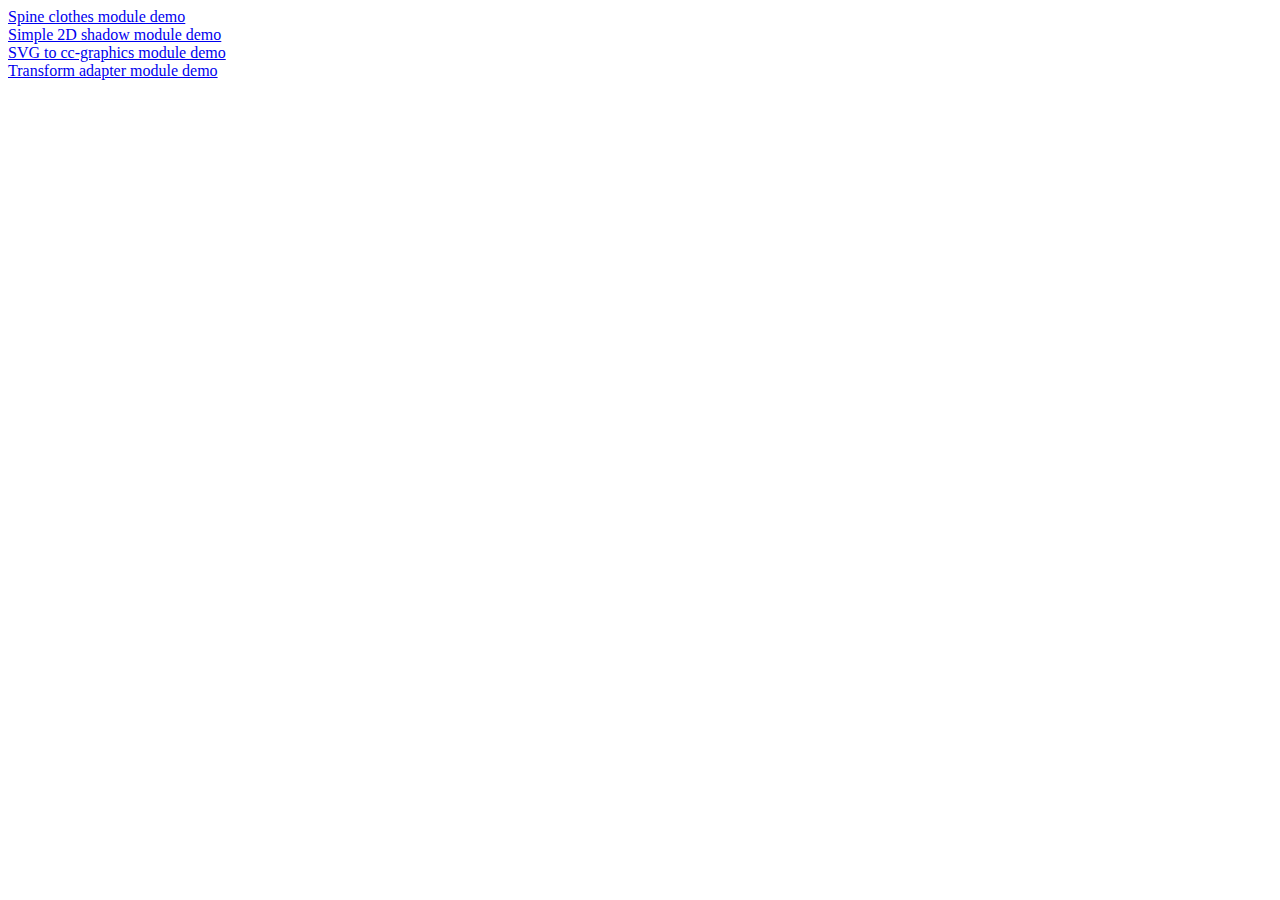
<file: index.html>
<!DOCTYPE html>
<html lang="en">
<head>
    <meta charset="UTF-8">
    <meta http-equiv="X-UA-Compatible" content="IE=edge">
    <meta name="viewport" content="width=device-width, initial-scale=1.0">
    <title>Project demos</title>
    <style>
        body {
            display: grid;
        }
    </style>
</head>
<body>
    <a href="./cc3-spine-clothes/index.html">Spine clothes module demo</a>
    <a href="./cc3-simple-2d-shadow/index.html">Simple 2D shadow module demo</a>
    <a href="./cc3-svg-graphics/index.html">SVG to cc-graphics module demo</a>
    <a href="./cc3-transform-adapter/index.html">Transform adapter module demo</a>
</body>
</html>
</file>
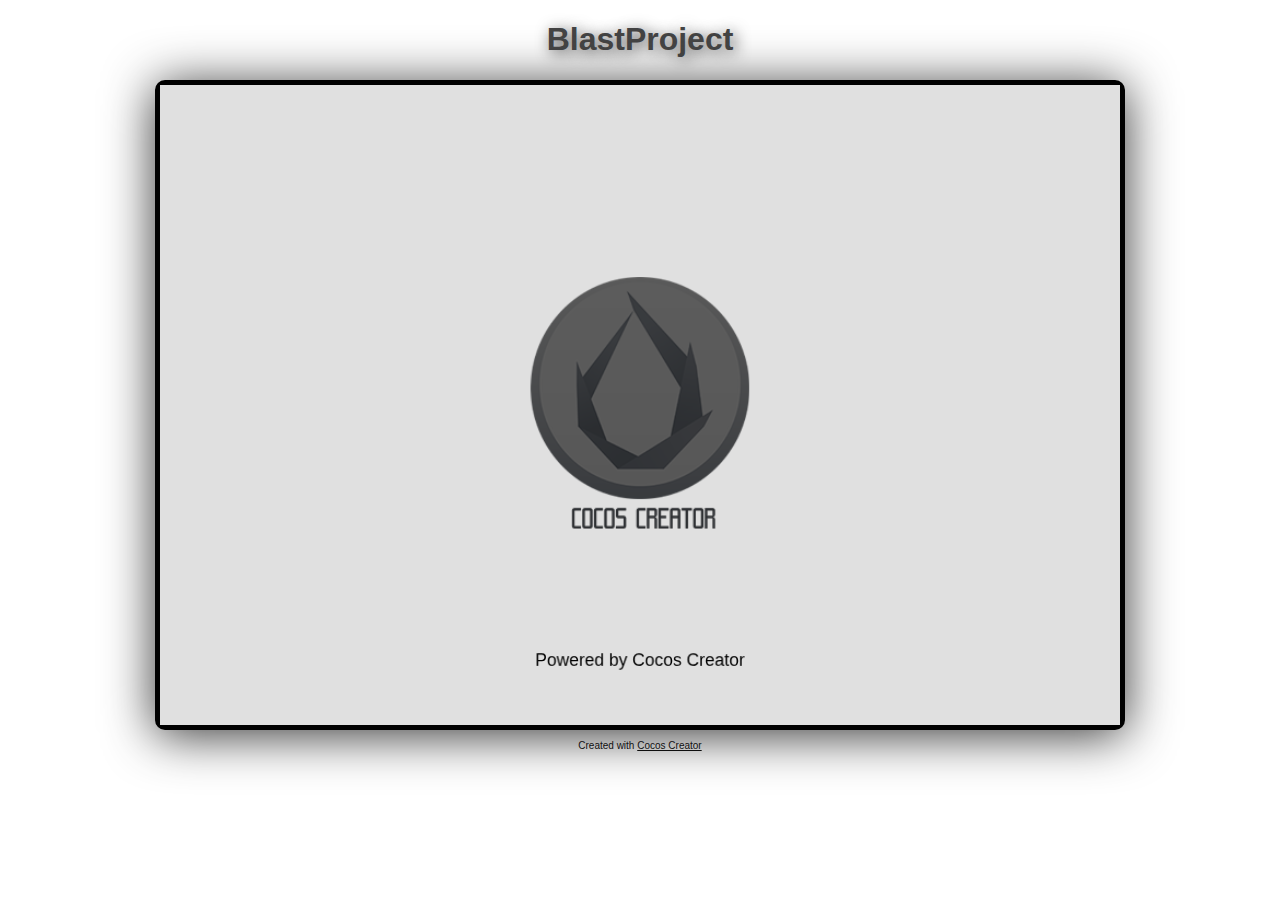
<file: blast-project/index.html>
<!DOCTYPE html>
<html lang="en">
<head>
    <meta charset="UTF-8">
    <meta http-equiv="X-UA-Compatible" content="IE=edge">
    <meta name="viewport" content="width=device-width, initial-scale=1.0">
    <title>Document</title>
</head>
<body>
    <script>
        let check = false;
        (function(a){if(/(android|bb\d+|meego).+mobile|avantgo|bada\/|blackberry|blazer|compal|elaine|fennec|hiptop|iemobile|ip(hone|od)|iris|kindle|lge |maemo|midp|mmp|mobile.+firefox|netfront|opera m(ob|in)i|palm( os)?|phone|p(ixi|re)\/|plucker|pocket|psp|series(4|6)0|symbian|treo|up\.(browser|link)|vodafone|wap|windows ce|xda|xiino/i.test(a)||/1207|6310|6590|3gso|4thp|50[1-6]i|770s|802s|a wa|abac|ac(er|oo|s\-)|ai(ko|rn)|al(av|ca|co)|amoi|an(ex|ny|yw)|aptu|ar(ch|go)|as(te|us)|attw|au(di|\-m|r |s )|avan|be(ck|ll|nq)|bi(lb|rd)|bl(ac|az)|br(e|v)w|bumb|bw\-(n|u)|c55\/|capi|ccwa|cdm\-|cell|chtm|cldc|cmd\-|co(mp|nd)|craw|da(it|ll|ng)|dbte|dc\-s|devi|dica|dmob|do(c|p)o|ds(12|\-d)|el(49|ai)|em(l2|ul)|er(ic|k0)|esl8|ez([4-7]0|os|wa|ze)|fetc|fly(\-|_)|g1 u|g560|gene|gf\-5|g\-mo|go(\.w|od)|gr(ad|un)|haie|hcit|hd\-(m|p|t)|hei\-|hi(pt|ta)|hp( i|ip)|hs\-c|ht(c(\-| |_|a|g|p|s|t)|tp)|hu(aw|tc)|i\-(20|go|ma)|i230|iac( |\-|\/)|ibro|idea|ig01|ikom|im1k|inno|ipaq|iris|ja(t|v)a|jbro|jemu|jigs|kddi|keji|kgt( |\/)|klon|kpt |kwc\-|kyo(c|k)|le(no|xi)|lg( g|\/(k|l|u)|50|54|\-[a-w])|libw|lynx|m1\-w|m3ga|m50\/|ma(te|ui|xo)|mc(01|21|ca)|m\-cr|me(rc|ri)|mi(o8|oa|ts)|mmef|mo(01|02|bi|de|do|t(\-| |o|v)|zz)|mt(50|p1|v )|mwbp|mywa|n10[0-2]|n20[2-3]|n30(0|2)|n50(0|2|5)|n7(0(0|1)|10)|ne((c|m)\-|on|tf|wf|wg|wt)|nok(6|i)|nzph|o2im|op(ti|wv)|oran|owg1|p800|pan(a|d|t)|pdxg|pg(13|\-([1-8]|c))|phil|pire|pl(ay|uc)|pn\-2|po(ck|rt|se)|prox|psio|pt\-g|qa\-a|qc(07|12|21|32|60|\-[2-7]|i\-)|qtek|r380|r600|raks|rim9|ro(ve|zo)|s55\/|sa(ge|ma|mm|ms|ny|va)|sc(01|h\-|oo|p\-)|sdk\/|se(c(\-|0|1)|47|mc|nd|ri)|sgh\-|shar|sie(\-|m)|sk\-0|sl(45|id)|sm(al|ar|b3|it|t5)|so(ft|ny)|sp(01|h\-|v\-|v )|sy(01|mb)|t2(18|50)|t6(00|10|18)|ta(gt|lk)|tcl\-|tdg\-|tel(i|m)|tim\-|t\-mo|to(pl|sh)|ts(70|m\-|m3|m5)|tx\-9|up(\.b|g1|si)|utst|v400|v750|veri|vi(rg|te)|vk(40|5[0-3]|\-v)|vm40|voda|vulc|vx(52|53|60|61|70|80|81|83|85|98)|w3c(\-| )|webc|whit|wi(g |nc|nw)|wmlb|wonu|x700|yas\-|your|zeto|zte\-/i.test(a.substr(0,4))) check = true;})(navigator.userAgent||navigator.vendor||window.opera);
        
        if (check) {
            location.href = './web-mobile/index.html';
        } else {
            location.href = './web-desktop/index.html';
        }
    </script>
</body>
</html>
</file>
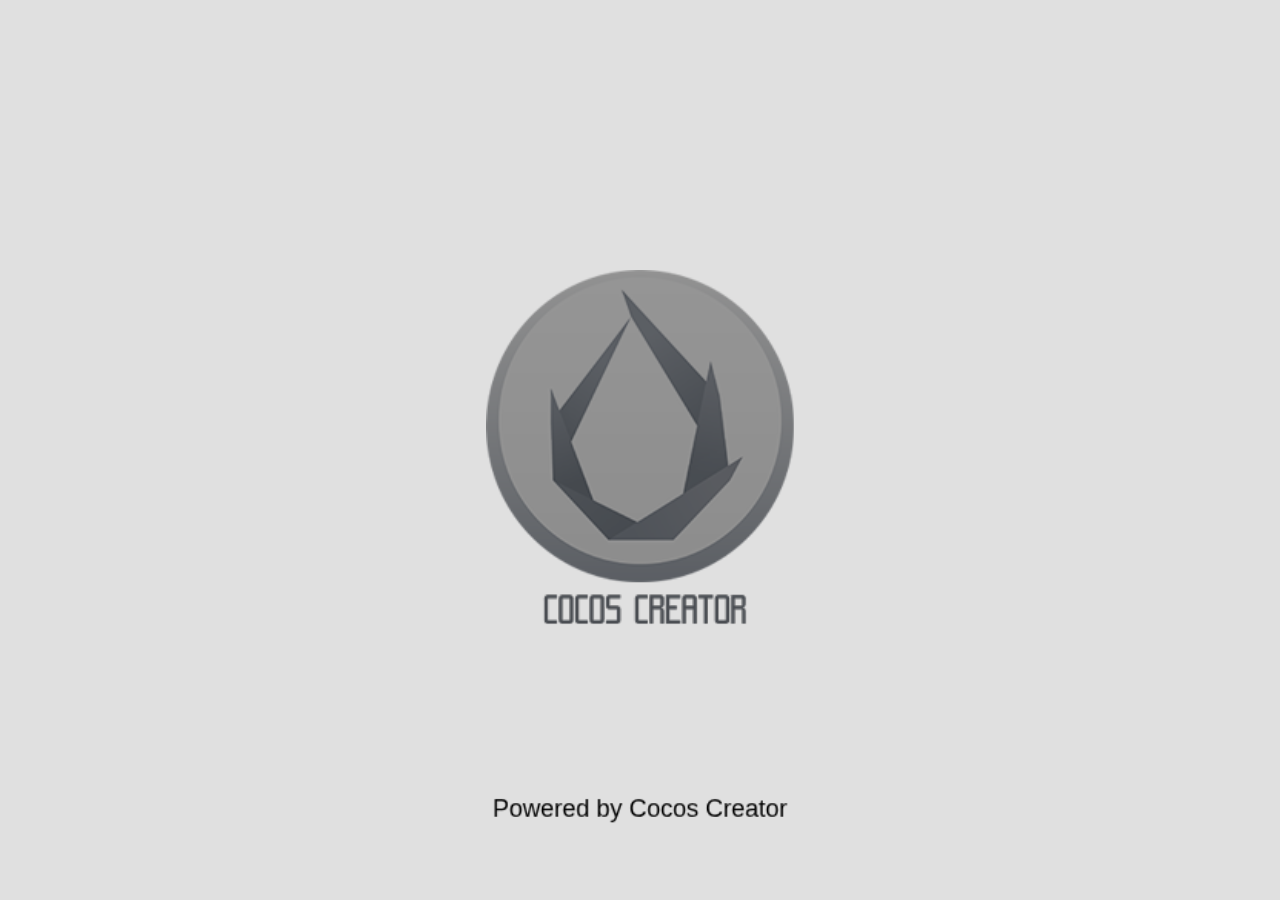
<file: cc3-simple-2d-shadow/index.html>
<!DOCTYPE html>
<html>
<head>
  <meta charset="utf-8">

  <title>Cocos Creator | SimpleShadow2D</title>

  <!--http://www.html5rocks.com/en/mobile/mobifying/-->
  <meta name="viewport"
        content="width=device-width,user-scalable=no,initial-scale=1,minimum-scale=1,maximum-scale=1,minimal-ui=true"/>

  <!--https://developer.apple.com/library/safari/documentation/AppleApplications/Reference/SafariHTMLRef/Articles/MetaTags.html-->
  <meta name="apple-mobile-web-app-capable" content="yes">
  <meta name="apple-mobile-web-app-status-bar-style" content="black-translucent">
  <meta name="format-detection" content="telephone=no">

  <!-- force webkit on 360 -->
  <meta name="renderer" content="webkit"/>
  <meta name="force-rendering" content="webkit"/>
  <!-- force edge on IE -->
  <meta http-equiv="X-UA-Compatible" content="IE=edge,chrome=1"/>
  <meta name="msapplication-tap-highlight" content="no">

  <!-- force full screen on some browser -->
  <meta name="full-screen" content="yes"/>
  <meta name="x5-fullscreen" content="true"/>
  <meta name="360-fullscreen" content="true"/>

  <!--fix fireball/issues/3568 -->
  <!--<meta name="browsermode" content="application">-->
  <meta name="x5-page-mode" content="app">

  <!--<link rel="apple-touch-icon" href=".png" />-->
  <!--<link rel="apple-touch-icon-precomposed" href=".png" />-->

  <link rel="stylesheet" type="text/css" href="style.css"/>

</head>
<body>
  <div id="GameDiv" cc_exact_fit_screen="true">
      <div id="Cocos3dGameContainer">
        <canvas id="GameCanvas" oncontextmenu="event.preventDefault()" tabindex="99"></canvas>
      </div>
    </div>
  
<!-- Polyfills bundle. -->
<script src="src/polyfills.bundle.js" charset="utf-8"> </script>

<!-- SystemJS support. -->
<script src="src/system.bundle.js" charset="utf-8"> </script>

<!-- Import map -->
<script src="src/import-map.json" type="systemjs-importmap" charset="utf-8"> </script>

<script>
    System.import('./index.js').catch(function(err) { console.error(err); })
</script>

</body>
</html>
</file>
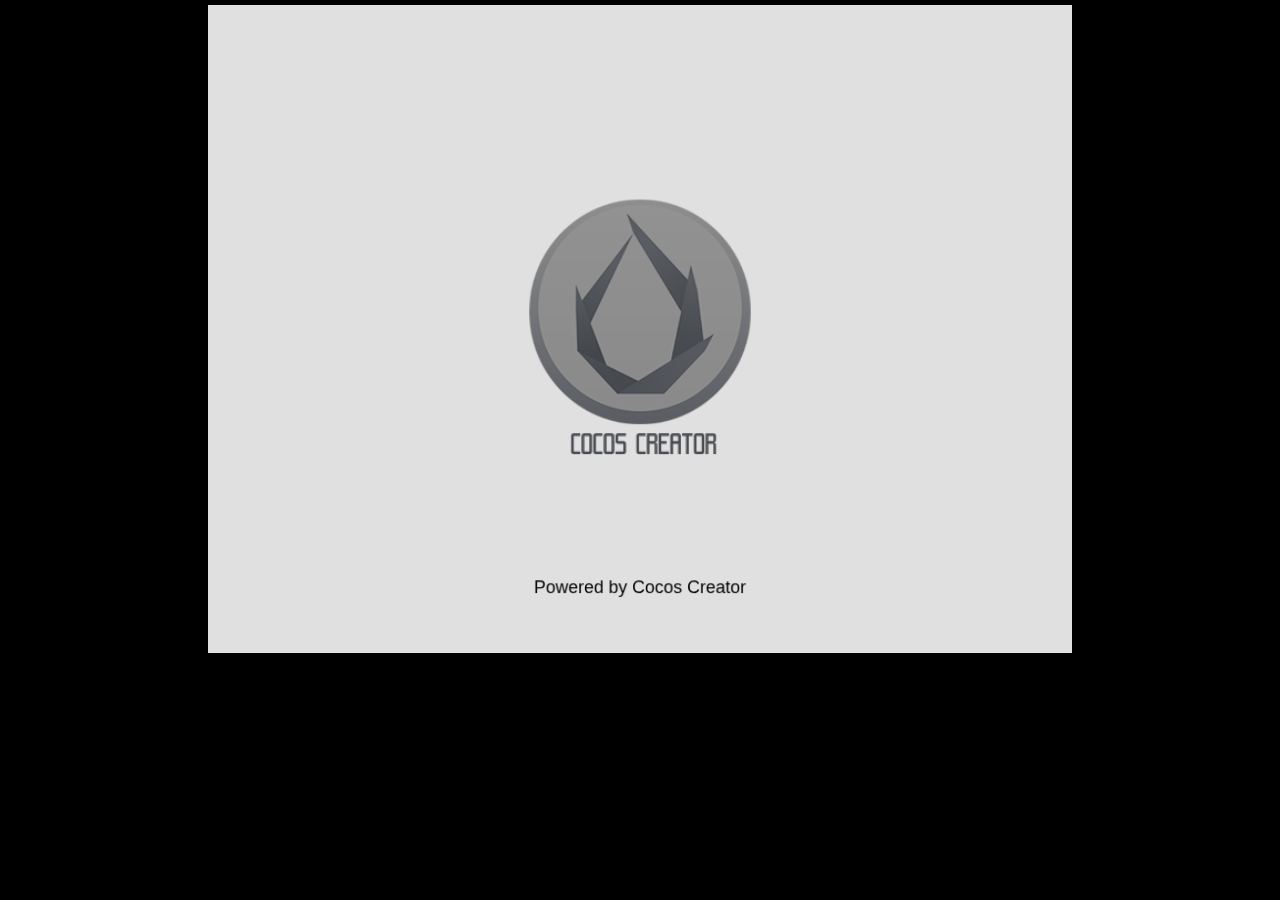
<file: cc3-spine-clothes/index.html>
<!DOCTYPE html>
<html>
  <head>
    <meta charset="utf-8">

    <title>Cocos Creator | SpineClothes</title>

    <meta name="viewport" content="width=device-width,user-scalable=no,initial-scale=1,minimum-scale=1,maximum-scale=1,minimal-ui=true"/>
    <meta name="apple-mobile-web-app-capable" content="yes"/>
    <meta name="full-screen" content="yes"/>
    <meta name="screen-orientation" content="portrait"/>
    <meta name="x5-fullscreen" content="true"/>
    <meta name="360-fullscreen" content="true"/>
    
    <meta name="renderer" content="webkit"/>
    <meta name="force-rendering" content="webkit"/>
    <meta http-equiv="X-UA-Compatible" content="IE=edge,chrome=1"/>
    
    <link rel="stylesheet" type="text/css" href="style.css"/>
    <link rel="icon" href="favicon.ico"/>
  </head>
  <body>
    <div id="GameDiv" cc_exact_fit_screen="false" style="width: 864px; height: 648px;">
      <div id="Cocos3dGameContainer">
        <canvas id="GameCanvas" width="1280" height="960" tabindex="99"></canvas>
      </div>
    </div>
    <!-- Polyfills bundle. -->
<script src="src/polyfills.bundle.js" charset="utf-8"> </script>

<!-- SystemJS support. -->
<script src="src/system.bundle.js" charset="utf-8"> </script>

<!-- Import map -->
<script src="src/import-map.json" type="systemjs-importmap" charset="utf-8"> </script>

<script>
    System.import('./index.js').catch(function(err) { console.error(err); })
</script>
  </body>
</html>
</file>
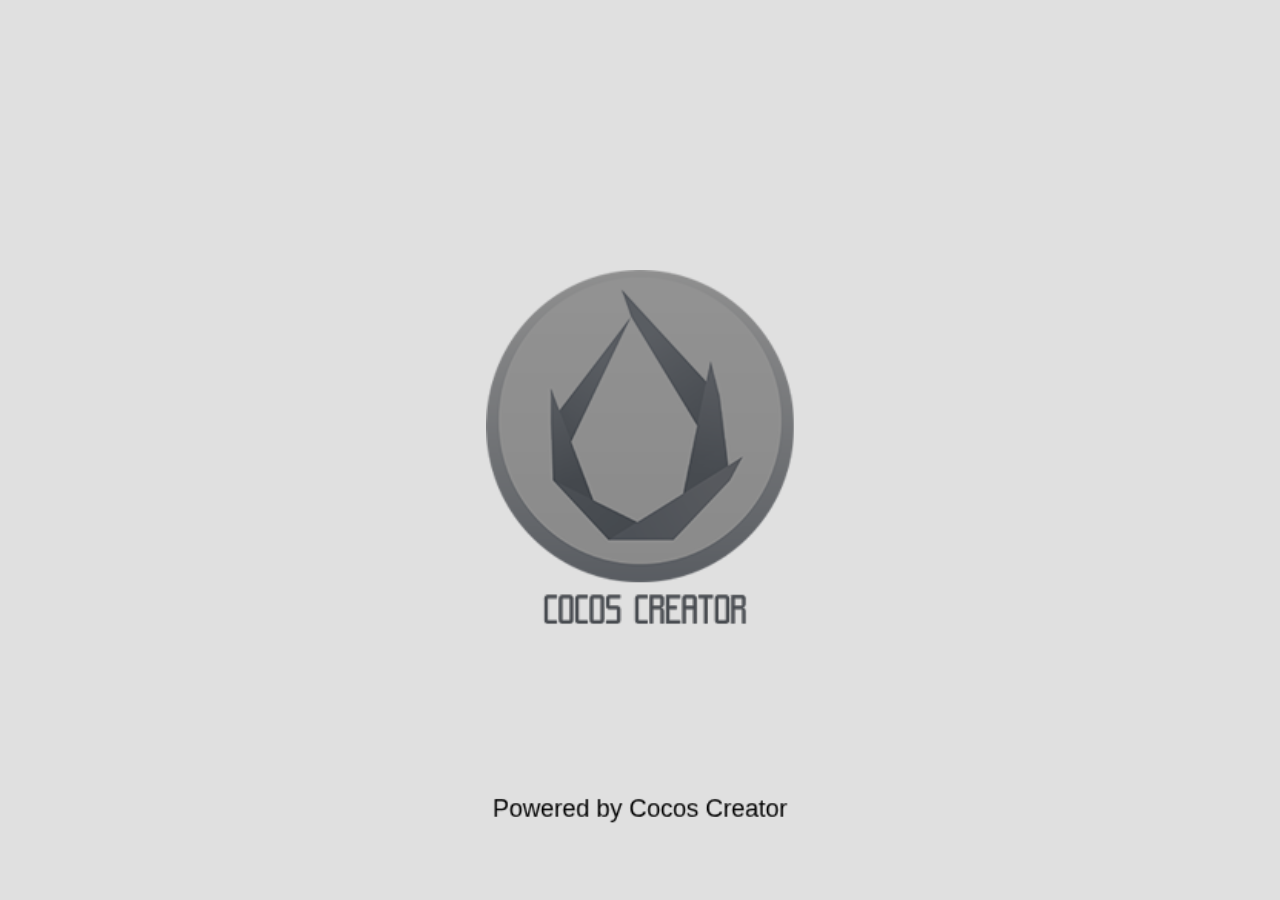
<file: cc3-svg-graphics/index.html>
<!DOCTYPE html>
<html>
<head>
  <meta charset="utf-8">

  <title>Cocos Creator | SVGGraphics</title>

  <!--http://www.html5rocks.com/en/mobile/mobifying/-->
  <meta name="viewport"
        content="width=device-width,user-scalable=no,initial-scale=1,minimum-scale=1,maximum-scale=1,minimal-ui=true"/>

  <!--https://developer.apple.com/library/safari/documentation/AppleApplications/Reference/SafariHTMLRef/Articles/MetaTags.html-->
  <meta name="apple-mobile-web-app-capable" content="yes">
  <meta name="apple-mobile-web-app-status-bar-style" content="black-translucent">
  <meta name="format-detection" content="telephone=no">

  <!-- force webkit on 360 -->
  <meta name="renderer" content="webkit"/>
  <meta name="force-rendering" content="webkit"/>
  <!-- force edge on IE -->
  <meta http-equiv="X-UA-Compatible" content="IE=edge,chrome=1"/>
  <meta name="msapplication-tap-highlight" content="no">

  <!-- force full screen on some browser -->
  <meta name="full-screen" content="yes"/>
  <meta name="x5-fullscreen" content="true"/>
  <meta name="360-fullscreen" content="true"/>

  <!--fix fireball/issues/3568 -->
  <!--<meta name="browsermode" content="application">-->
  <meta name="x5-page-mode" content="app">

  <!--<link rel="apple-touch-icon" href=".png" />-->
  <!--<link rel="apple-touch-icon-precomposed" href=".png" />-->

  <link rel="stylesheet" type="text/css" href="style.css"/>

</head>
<body>
  <div id="GameDiv" cc_exact_fit_screen="true">
      <div id="Cocos3dGameContainer">
        <canvas id="GameCanvas" oncontextmenu="event.preventDefault()" tabindex="99"></canvas>
      </div>
    </div>
  
<!-- Polyfills bundle. -->
<script src="src/polyfills.bundle.js" charset="utf-8"> </script>

<!-- SystemJS support. -->
<script src="src/system.bundle.js" charset="utf-8"> </script>

<!-- Import map -->
<script src="src/import-map.json" type="systemjs-importmap" charset="utf-8"> </script>

<script>
    System.import('./index.js').catch(function(err) { console.error(err); })
</script>

</body>
</html>
</file>
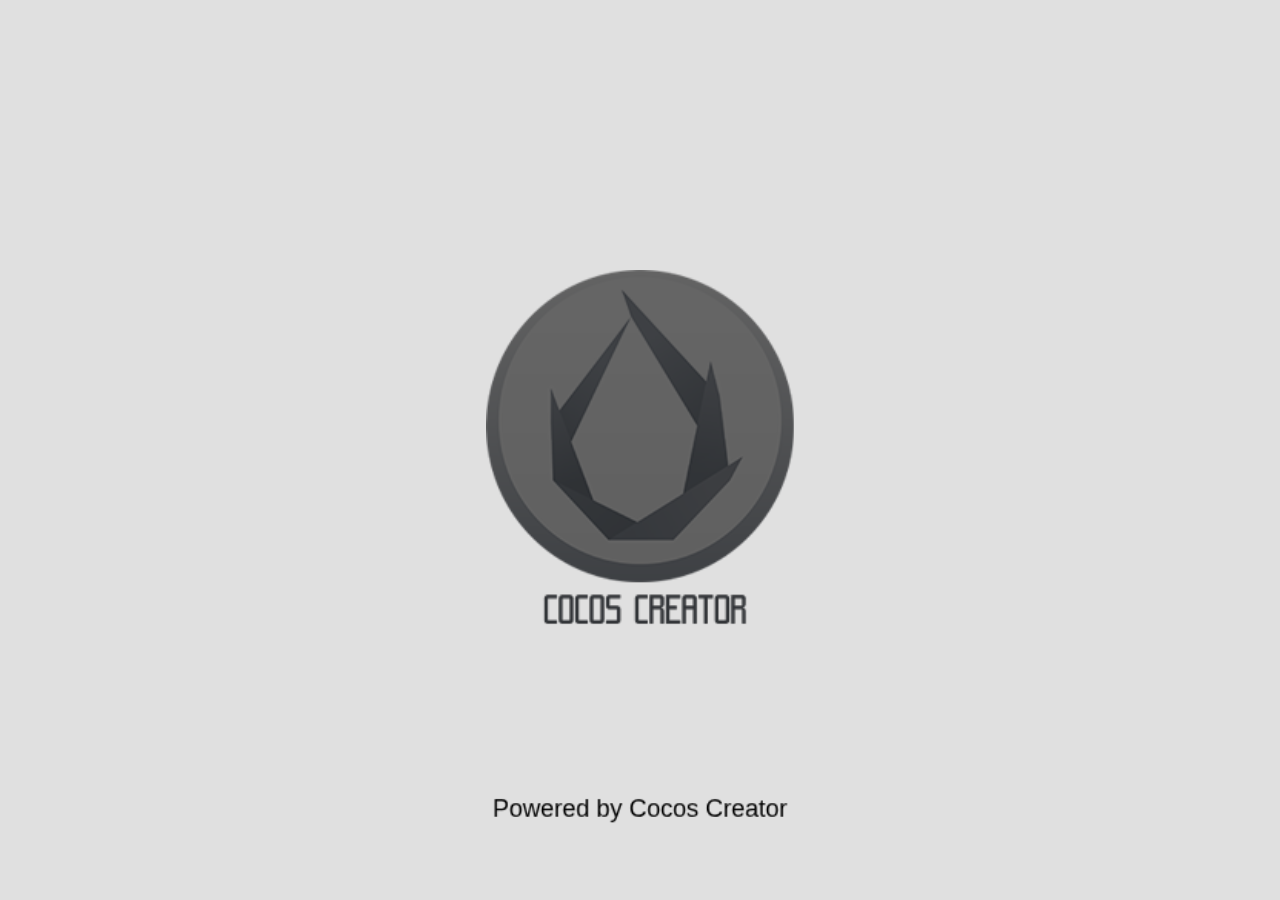
<file: cc3-transform-adapter/index.html>
<!DOCTYPE html>
<html>
<head>
  <meta charset="utf-8">

  <title>Cocos Creator | TransformAdapter</title>

  <!--http://www.html5rocks.com/en/mobile/mobifying/-->
  <meta name="viewport"
        content="width=device-width,user-scalable=no,initial-scale=1,minimum-scale=1,maximum-scale=1,minimal-ui=true"/>

  <!--https://developer.apple.com/library/safari/documentation/AppleApplications/Reference/SafariHTMLRef/Articles/MetaTags.html-->
  <meta name="apple-mobile-web-app-capable" content="yes">
  <meta name="apple-mobile-web-app-status-bar-style" content="black-translucent">
  <meta name="format-detection" content="telephone=no">

  <!-- force webkit on 360 -->
  <meta name="renderer" content="webkit"/>
  <meta name="force-rendering" content="webkit"/>
  <!-- force edge on IE -->
  <meta http-equiv="X-UA-Compatible" content="IE=edge,chrome=1"/>
  <meta name="msapplication-tap-highlight" content="no">

  <!-- force full screen on some browser -->
  <meta name="full-screen" content="yes"/>
  <meta name="x5-fullscreen" content="true"/>
  <meta name="360-fullscreen" content="true"/>

  <!--fix fireball/issues/3568 -->
  <!--<meta name="browsermode" content="application">-->
  <meta name="x5-page-mode" content="app">

  <!--<link rel="apple-touch-icon" href=".png" />-->
  <!--<link rel="apple-touch-icon-precomposed" href=".png" />-->

  <link rel="stylesheet" type="text/css" href="style.css"/>

</head>
<body>
  <div id="GameDiv">
      <div id="Cocos3dGameContainer">
        <canvas id="GameCanvas" oncontextmenu="event.preventDefault()" tabindex="0"></canvas>
      </div>
    </div>

    <style>
      .transform_props {
        position: absolute;
        bottom: 10px;
        left: 10px;
        padding: 10px;
        background: rgba(0,0,0,.8);
        border-radius: 2%;
        transition: opacity .5s;
        opacity: 0;
        display: none;
      }
  
      .transform_props fieldset {
        display: grid;
        grid-template-columns: 110px 150px 10px;
        grid-column-gap: 10px;
        align-items: center;
      }
  
      .transform_props fieldset > span {
        text-align: right;
      }

      .transform_props fieldset > strong {
        border: 1px solid;
        display: block;
        width: 15px;
        height: 15px;
        border-radius: 50%;
        font-size: 12px;
        text-align: center;
        margin-left: -2px;
        margin-top: -2px;
      }
  
      .transform_props button {
        margin-top: 7px;
        width: 100%;
      }
    </style>
    <div class="transform_props">
        <fieldset>
          <legend>Landscape</legend>
          <span>Resize mode:</span>
          <select name="land_resize_mode" onchange="onSelectUpdate()">
            <option value="OriginalSize">Original Size</option>
            <option value="ResizeByProps">Resize By Props</option>
            <option value="ResizeByWidth">Resize By Width</option>
            <option value="ResizeByHeight" selected>Resize By Height</option>
          </select>
          <strong title="OriginalSize - node size will remain unchanged
ResizeByProps - width and height will be calculated based on the settings below 
ResizeByWidth - width will be calculated based on the settings below, height will be proportional to width 
ResizeByHeight - height will be calculated based on the settings below, width will be proportional to height">?</strong>
          <span>Width:</span>
          <input name="land_width" value="0">
          <strong title="Use +, -, *, / operands to manipulate dimensions below

  px - pixels
  pw - parent width (percentage)
  ph - parent height (percentage)
  vw - view width (percentage)
  vh - view height (percentage)">?</strong>
          <span>Height:</span>
          <input name="land_height" value="50vh">
          <strong title="Use +, -, *, / operands to manipulate dimensions below

  px - pixels
  pw - parent width (percentage)
  ph - parent height (percentage)
  vw - view width (percentage)
  vh - view height (percentage)">?</strong>
          
          <span>Position type:</span>
          <select name="land_position_type" onchange="onSelectUpdate()">
            <option value="OriginalPosition">Original Position</option>
            <option value="RelativeToParent">Relative To Parent</option>
            <option value="Absolute" selected>Absolute</option>
          </select>
          <strong title="OriginalPosition - node position will remain unchanged
RelativeToParent - position will be calculated from parent center
Absolute - position will be calculated from left-bottom angle of screen">?</strong>
          <span>X:</span>
          <input name="land_x" value="50vw">
          <strong title="Use +, -, *, / operands to manipulate dimensions below

  px - pixels
  sw - self width (percentage)
  sh - self height (percentage)
  pw - parent width (percentage)
  ph - parent height (percentage)
  vw - view width (percentage)
  vh - view height (percentage)">?</strong>
          <span>Y:</span>
          <input name="land_y" value="50vh">
          <strong title="Use +, -, *, / operands to manipulate dimensions below

  px - pixels
  sw - self width (percentage)
  sh - self height (percentage)
  pw - parent width (percentage)
  ph - parent height (percentage)
  vw - view width (percentage)
  vh - view height (percentage)">?</strong>
        </fieldset>
  
        <fieldset>
          <legend>Portrait</legend>
          <span>Resize mode:</span>
          <select name="port_resize_mode" onchange="onSelectUpdate()">
            <option value="OriginalSize">Original Size</option>
            <option value="ResizeByProps">Resize By Props</option>
            <option value="ResizeByWidth" selected>Resize By Width</option>
            <option value="ResizeByHeight">Resize By Height</option>
          </select>
          <strong title="OriginalSize - node size will remain unchanged
ResizeByProps - width and height will be calculated based on the settings below 
ResizeByWidth - width will be calculated based on the settings below, height will be proportional to width 
ResizeByHeight - height will be calculated based on the settings below, width will be proportional to height">?</strong>
          <span>Width:</span>
          <input name="port_width" value="50vw">
          <strong title="Use +, -, *, / operands to manipulate dimensions below

  px - pixels
  pw - parent width (percentage)
  ph - parent height (percentage)
  vw - view width (percentage)
  vh - view height (percentage)">?</strong>
          <span>Height:</span>
          <input name="port_height" value="0">
          <strong title="Use +, -, *, / operands to manipulate dimensions below

  px - pixels
  pw - parent width (percentage)
  ph - parent height (percentage)
  vw - view width (percentage)
  vh - view height (percentage)">?</strong>
          
          <span>Position type:</span>
          <select name="port_position_type" onchange="onSelectUpdate()">
            <option value="OriginalPosition">Original Position</option>
            <option value="RelativeToParent">Relative To Parent</option>
            <option value="Absolute" selected>Absolute</option>
          </select>
          <strong title="OriginalPosition - node position will remain unchanged
RelativeToParent - position will be calculated from parent center
Absolute - position will be calculated from left-bottom angle of screen">?</strong>
          <span>X:</span>
          <input name="port_x" value="50vw">
          <strong title="Use +, -, *, / operands to manipulate dimensions below

  px - pixels
  sw - self width (percentage)
  sh - self height (percentage)
  pw - parent width (percentage)
  ph - parent height (percentage)
  vw - view width (percentage)
  vh - view height (percentage)">?</strong>
          <span>Y:</span>
          <input name="port_y" value="50vh">
          <strong title="Use +, -, *, / operands to manipulate dimensions below

  px - pixels
  sw - self width (percentage)
  sh - self height (percentage)
  pw - parent width (percentage)
  ph - parent height (percentage)
  vw - view width (percentage)
  vh - view height (percentage)">?</strong>
        </fieldset>
  
        <button onclick="submitForm()">Submit</button>
    </div>
    <script>
      const formData = {
        land_resize_mode: 'OriginalSize',
        land_width: '',
        land_height: '',
        land_position_type: 'OriginalPosition',
        land_x: '',
        land_y: '',
        port_resize_mode: 'OriginalSize',
        port_width: '',
        port_height: '',
        port_position_type: 'OriginalPosition',
        port_x: '',
        port_y: ''
      }
  
      document.querySelector('.transform_props').addEventListener('mouseleave', () => {
        document.querySelector('.transform_props').style.opacity = '0.15';
      });
      document.querySelector('.transform_props').addEventListener('mouseenter', () => {
        document.querySelector('.transform_props').style.opacity = '1';
      });
  
      const inputs = document.querySelectorAll('.transform_props input');
      const selects = document.querySelectorAll('.transform_props select');
  
      function fillFormData() {
        inputs.forEach(input => {
          formData[input.name] = input.value;
        });
        selects.forEach(select => {
          formData[select.name] = select.value;
        });
      }
  
      function fillForm() {
        inputs.forEach(input => {
          input.value = formData[input.name];
        });
        selects.forEach(select => {
          select.value = formData[select.name];
        });
      }
  
      function setPropsVisibility() {
        inputs.forEach(input => {
          switch(input.name) {
            case 'land_width': 
              input.style.display = formData.land_resize_mode !== 'ResizeByHeight' && formData.land_resize_mode !== 'OriginalSize' ? 'block' : 'none'; 
              input.previousSibling.previousSibling.style.display = formData.land_resize_mode !== 'ResizeByHeight' && formData.land_resize_mode !== 'OriginalSize' ? 'block' : 'none';
              input.nextSibling.nextSibling.style.display = formData.land_resize_mode !== 'ResizeByHeight' && formData.land_resize_mode !== 'OriginalSize' ? 'block' : 'none';
              break;
            case 'land_height': 
              input.style.display = formData.land_resize_mode !== 'ResizeByWidth' && formData.land_resize_mode !== 'OriginalSize' ? 'block' : 'none'; 
              input.previousSibling.previousSibling.style.display = formData.land_resize_mode !== 'ResizeByWidth' && formData.land_resize_mode !== 'OriginalSize' ? 'block' : 'none';
              input.nextSibling.nextSibling.style.display = formData.land_resize_mode !== 'ResizeByWidth' && formData.land_resize_mode !== 'OriginalSize' ? 'block' : 'none';
              break;
            case 'land_x': 
            case 'land_y': 
              input.style.display = formData.land_position_type !== 'OriginalPosition' ? 'block' : 'none'; 
              input.previousSibling.previousSibling.style.display = formData.land_position_type !== 'OriginalPosition' ? 'block' : 'none'; 
              input.nextSibling.nextSibling.style.display = formData.land_position_type !== 'OriginalPosition' ? 'block' : 'none'; 
              break;
  
            case 'port_width': 
              input.style.display = formData.port_resize_mode !== 'ResizeByHeight' && formData.port_resize_mode !== 'OriginalSize' ? 'block' : 'none'; 
              input.previousSibling.previousSibling.style.display = formData.port_resize_mode !== 'ResizeByHeight' && formData.port_resize_mode !== 'OriginalSize' ? 'block' : 'none';
              input.nextSibling.nextSibling.style.display = formData.port_resize_mode !== 'ResizeByHeight' && formData.port_resize_mode !== 'OriginalSize' ? 'block' : 'none';
              break;
            case 'port_height': 
              input.style.display = formData.port_resize_mode !== 'ResizeByWidth' && formData.port_resize_mode !== 'OriginalSize' ? 'block' : 'none'; 
              input.previousSibling.previousSibling.style.display = formData.port_resize_mode !== 'ResizeByWidth' && formData.port_resize_mode !== 'OriginalSize' ? 'block' : 'none';
              input.nextSibling.nextSibling.style.display = formData.port_resize_mode !== 'ResizeByWidth' && formData.port_resize_mode !== 'OriginalSize' ? 'block' : 'none';
              break;
            case 'port_x': 
            case 'port_y': 
              input.style.display = formData.port_position_type !== 'OriginalPosition' ? 'block' : 'none'; 
              input.previousSibling.previousSibling.style.display = formData.port_position_type !== 'OriginalPosition' ? 'block' : 'none'; 
              input.nextSibling.nextSibling.style.display = formData.port_position_type !== 'OriginalPosition' ? 'block' : 'none'; 
              break;
          }
        });
      }
  
      function onSelectUpdate() {
        fillFormData();
        setPropsVisibility();
      }
  
      function submitForm() {
        fillFormData();
        const result = window.debug_component.updateSettings({
          landscape: {
              resizeMode: formData.land_resize_mode,
              width: formData.land_width,
              height: formData.land_height,
              positionType: formData.land_position_type,
              x: formData.land_x,
              y: formData.land_y
          },
          portrait: {
              resizeMode: formData.port_resize_mode,
              width: formData.port_width,
              height: formData.port_height,
              positionType: formData.port_position_type,
              x: formData.port_x,
              y: formData.port_y
          }
        });
  
        Object.keys(result).forEach(key => {
          formData[key] = result[key];
        });
  
        fillForm();
      }
  
      onSelectUpdate();
  
      function show_debug_props() {
        document.querySelector('.transform_props').style.display = 'block';
        document.querySelector('.transform_props').style.opacity = '1';
      }
    </script>
  
<!-- Polyfills bundle. -->
<script src="src/polyfills.bundle.js" charset="utf-8"> </script>

<!-- SystemJS support. -->
<script src="src/system.bundle.js" charset="utf-8"> </script>

<!-- Import map -->
<script src="src/import-map.json" type="systemjs-importmap" charset="utf-8"> </script>

<script>
    System.import('./index.js').catch(function(err) { console.error(err); })
</script>

</body>
</html>
</file>
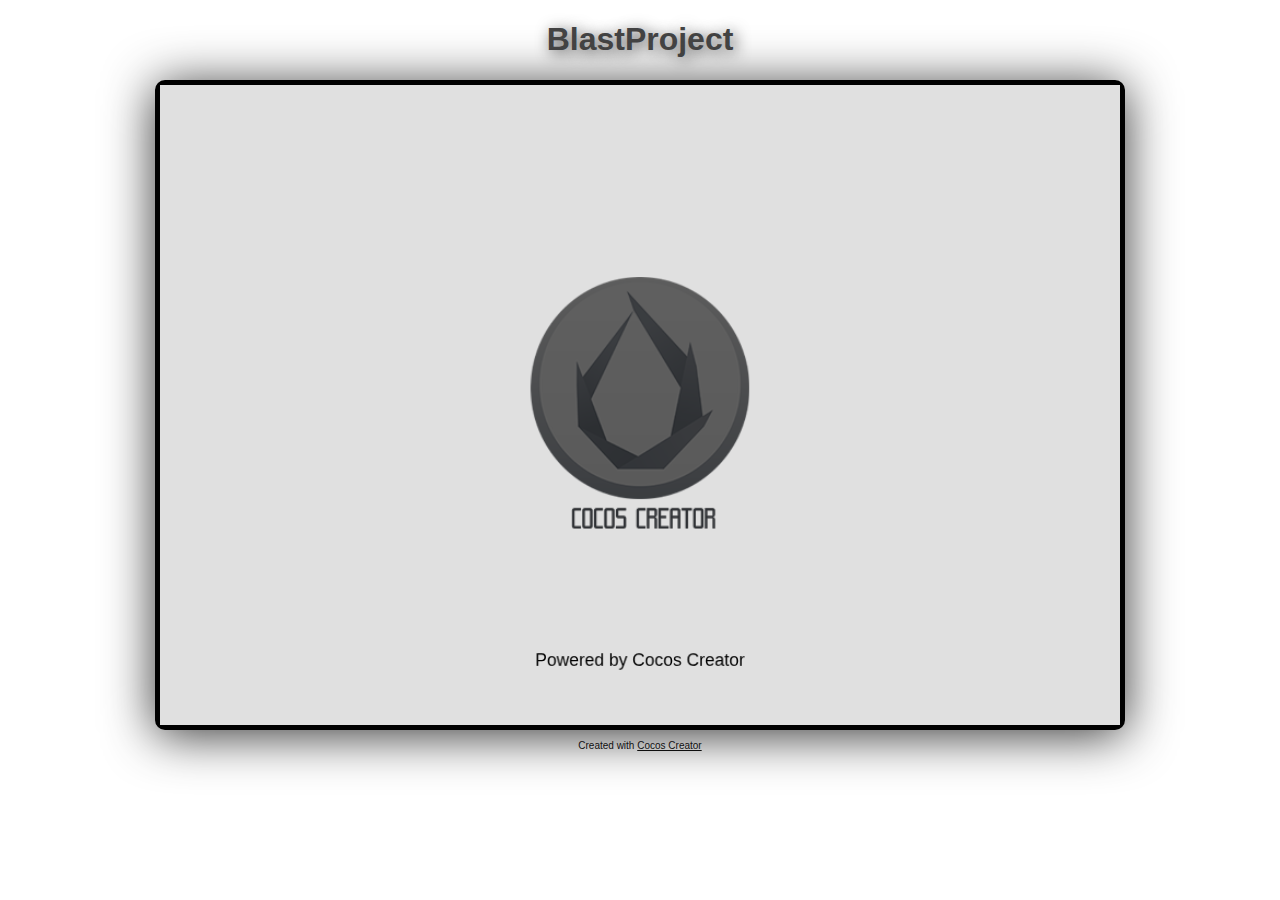
<file: blast-project/web-desktop/index.html>
<!DOCTYPE html>
<html>
  <head>
    <meta charset="utf-8">

    <title>Cocos Creator | BlastProject</title>

    <meta name="viewport" content="width=device-width,user-scalable=no,initial-scale=1,minimum-scale=1,maximum-scale=1,minimal-ui=true"/>
    <meta name="apple-mobile-web-app-capable" content="yes"/>
    <meta name="full-screen" content="yes"/>
    <meta name="screen-orientation" content="portrait"/>
    <meta name="x5-fullscreen" content="true"/>
    <meta name="360-fullscreen" content="true"/>
    
    <meta name="renderer" content="webkit"/>
    <meta name="force-rendering" content="webkit"/>
    <meta http-equiv="X-UA-Compatible" content="IE=edge,chrome=1"/>
    
    <link rel="stylesheet" type="text/css" href="style.css"/>
    <link rel="icon" href="favicon.ico"/>
  </head>
  <body>
    <h1 class="header">BlastProject</h1>

    <div id="GameDiv" style="width: 960px; height: 640px;">
      <div id="Cocos3dGameContainer">
        <canvas id="GameCanvas" width="960" height="640"></canvas>
      </div>
    </div>
    <p class="footer">
      Created with <a href="https://www.cocos.com/products" title="Cocos Creator">Cocos Creator</a>
    </p>
    <!-- Polyfills bundle. -->
<script src="src/polyfills.bundle.js" charset="utf-8"> </script>

<!-- SystemJS support. -->
<script src="src/system.bundle.js" charset="utf-8"> </script>

<!-- Import map -->
<script src="src/import-map.json" type="systemjs-importmap" charset="utf-8"> </script>

<script>
    System.import('./index.js').catch(function(err) { console.error(err); })
</script>
  </body>
</html>
</file>
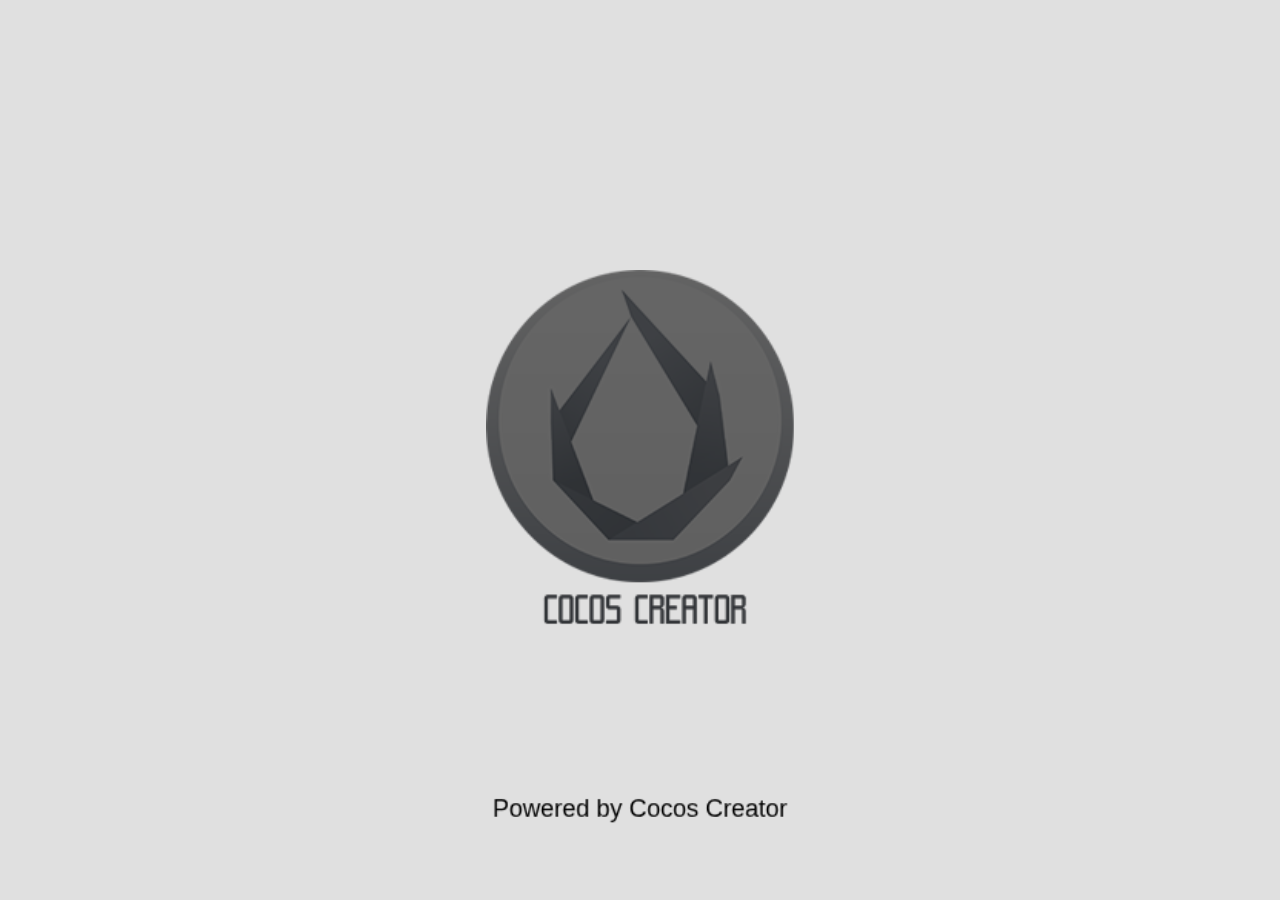
<file: blast-project/web-mobile/index.html>
<!DOCTYPE html>
<html>
<head>
  <meta charset="utf-8">

  <title>Cocos Creator | BlastProject</title>

  <!--http://www.html5rocks.com/en/mobile/mobifying/-->
  <meta name="viewport"
        content="width=device-width,user-scalable=no,initial-scale=1,minimum-scale=1,maximum-scale=1,minimal-ui=true"/>

  <!--https://developer.apple.com/library/safari/documentation/AppleApplications/Reference/SafariHTMLRef/Articles/MetaTags.html-->
  <meta name="apple-mobile-web-app-capable" content="yes">
  <meta name="apple-mobile-web-app-status-bar-style" content="black-translucent">
  <meta name="format-detection" content="telephone=no">

  <!-- force webkit on 360 -->
  <meta name="renderer" content="webkit"/>
  <meta name="force-rendering" content="webkit"/>
  <!-- force edge on IE -->
  <meta http-equiv="X-UA-Compatible" content="IE=edge,chrome=1"/>
  <meta name="msapplication-tap-highlight" content="no">

  <!-- force full screen on some browser -->
  <meta name="full-screen" content="yes"/>
  <meta name="x5-fullscreen" content="true"/>
  <meta name="360-fullscreen" content="true"/>

  <!--fix fireball/issues/3568 -->
  <!--<meta name="browsermode" content="application">-->
  <meta name="x5-page-mode" content="app">

  <!--<link rel="apple-touch-icon" href=".png" />-->
  <!--<link rel="apple-touch-icon-precomposed" href=".png" />-->

  <link rel="stylesheet" type="text/css" href="style.css"/>

</head>
<body>
  <div id="GameDiv">
      <div id="Cocos3dGameContainer">
        <canvas id="GameCanvas" oncontextmenu="event.preventDefault()" tabindex="0"></canvas>
      </div>
    </div>
  
<!-- Polyfills bundle. -->
<script src="src/polyfills.bundle.js" charset="utf-8"> </script>

<!-- SystemJS support. -->
<script src="src/system.bundle.js" charset="utf-8"> </script>

<!-- Import map -->
<script src="src/import-map.json" type="systemjs-importmap" charset="utf-8"> </script>

<script>
    System.import('./index.js').catch(function(err) { console.error(err); })
</script>

</body>
</html>
</file>
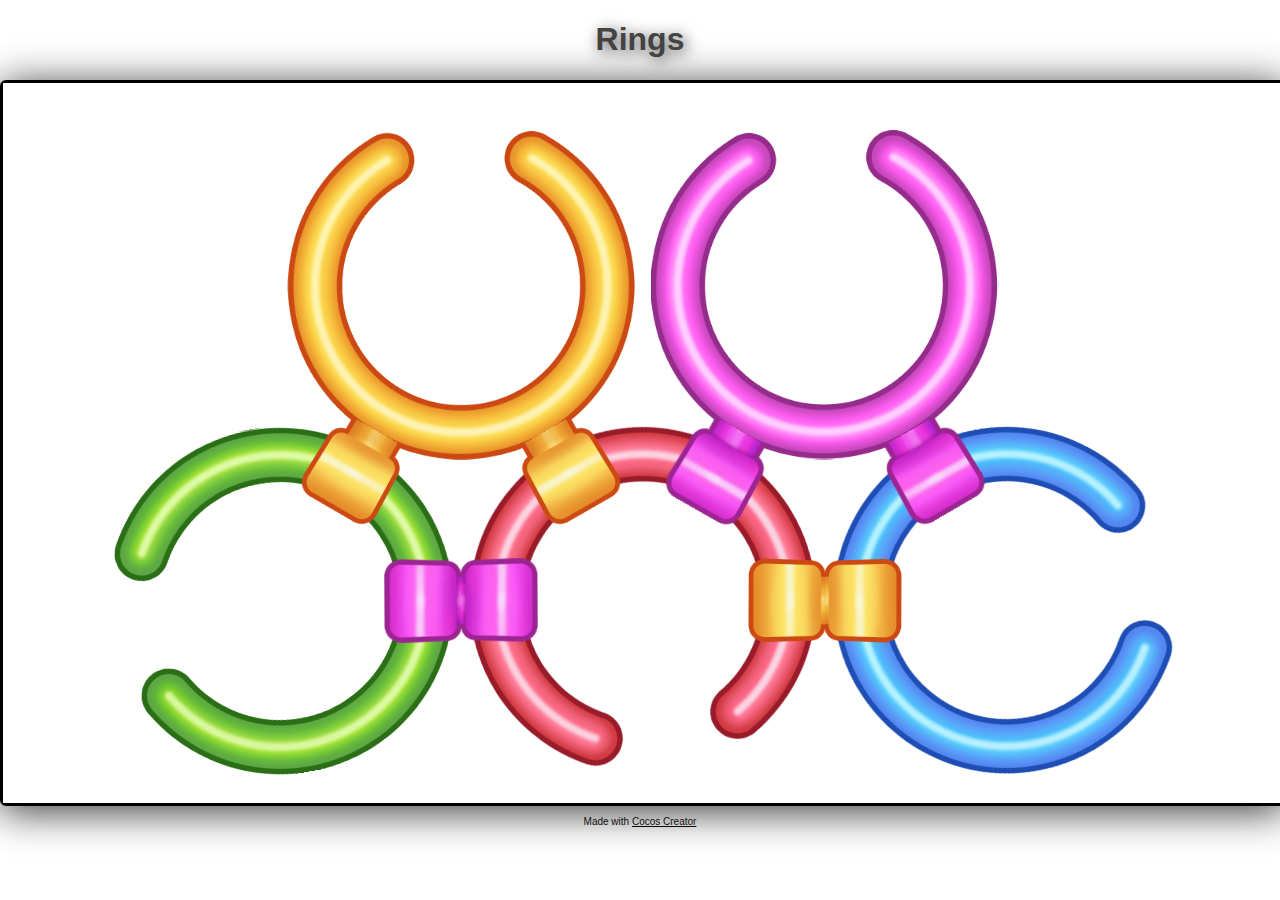
<file: ring-project/web-desktop/index.html>
<!DOCTYPE html>
<html>
<head>
  <meta charset="utf-8">

  <title>Cocos Creator | Rings</title>

  <meta name="viewport" content="width=device-width,user-scalable=no,initial-scale=1, minimum-scale=1,maximum-scale=1"/>
  <meta name="apple-mobile-web-app-capable" content="yes"/>
  <meta name="full-screen" content="yes"/>
  <meta name="screen-orientation" content="portrait"/>
  <meta name="x5-fullscreen" content="true"/>
  <meta name="360-fullscreen" content="true"/>
  
  <meta name="renderer" content="webkit"/>
  <meta name="force-rendering" content="webkit"/>
  <meta http-equiv="X-UA-Compatible" content="IE=edge,chrome=1"/>

  <link rel="stylesheet" type="text/css" href="style-desktop.css"/>
  <link rel="icon" href="favicon.ico"/>
</head>
<body>
<h1 class="header">Rings</h1>

<div id="GameDiv" style="width:1280px; height: 720px;">
  <canvas id="GameCanvas" width="1280" height="720"></canvas>
  <div id="splash">
    <div class="progress-bar stripes">
      <span style="width: 0%"></span>
    </div>
  </div>
</div>

<p class="footer">Made with <a href="https://www.cocos.com/products#CocosCreator" title="cocos creator">Cocos Creator</a></p>

<script src="src/settings.js" charset="utf-8"></script>
<script src="main.js" charset="utf-8"></script>

<script type="text/javascript">
(function () {
    // open web debugger console
    if (typeof VConsole !== 'undefined') {
        window.vConsole = new VConsole();
    }

    var debug = window._CCSettings.debug;
    var splash = document.getElementById('splash');
    splash.style.display = 'block';

    function loadScript (moduleName, cb) {
      function scriptLoaded () {
          document.body.removeChild(domScript);
          domScript.removeEventListener('load', scriptLoaded, false);
          cb && cb();
      };
      var domScript = document.createElement('script');
      domScript.async = true;
      domScript.src = moduleName;
      domScript.addEventListener('load', scriptLoaded, false);
      document.body.appendChild(domScript);
    }

    loadScript(debug ? 'cocos2d-js.js' : 'cocos2d-js-min.js', function () {
      if (CC_PHYSICS_BUILTIN || CC_PHYSICS_CANNON) {
        loadScript(debug ? 'physics.js' : 'physics-min.js', window.boot);
      }
      else {
        window.boot();
      }
    });
})();
</script>

</body>
</html>
</file>
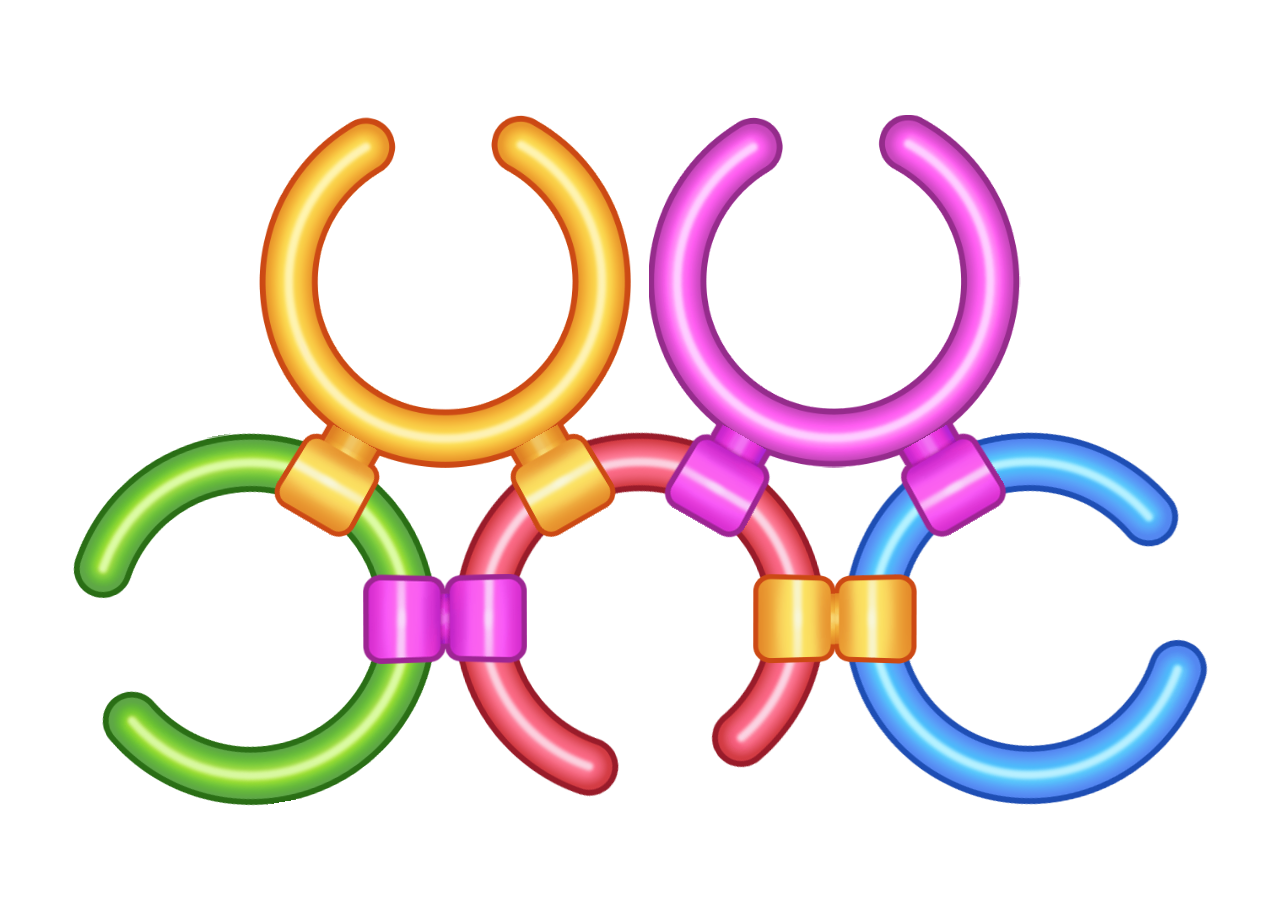
<file: ring-project/web-mobile/index.html>
<!DOCTYPE html>
<html>
<head>
  <meta charset="utf-8">

  <title>Cocos Creator | Rings</title>

  <!--http://www.html5rocks.com/en/mobile/mobifying/-->
  <meta name="viewport"
        content="width=device-width,user-scalable=no,initial-scale=1, minimum-scale=1,maximum-scale=1"/>

  <!--https://developer.apple.com/library/safari/documentation/AppleApplications/Reference/SafariHTMLRef/Articles/MetaTags.html-->
  <meta name="apple-mobile-web-app-capable" content="yes">
  <meta name="apple-mobile-web-app-status-bar-style" content="black-translucent">
  <meta name="format-detection" content="telephone=no">

  <!-- force webkit on 360 -->
  <meta name="renderer" content="webkit"/>
  <meta name="force-rendering" content="webkit"/>
  <!-- force edge on IE -->
  <meta http-equiv="X-UA-Compatible" content="IE=edge,chrome=1"/>
  <meta name="msapplication-tap-highlight" content="no">

  <!-- force full screen on some browser -->
  <meta name="full-screen" content="yes"/>
  <meta name="x5-fullscreen" content="true"/>
  <meta name="360-fullscreen" content="true"/>
  
  <!-- force screen orientation on some browser -->
  <meta name="screen-orientation" content=""/>
  <meta name="x5-orientation" content="">

  <!--fix fireball/issues/3568 -->
  <!--<meta name="browsermode" content="application">-->
  <meta name="x5-page-mode" content="app">

  <!--<link rel="apple-touch-icon" href=".png" />-->
  <!--<link rel="apple-touch-icon-precomposed" href=".png" />-->

  <link rel="stylesheet" type="text/css" href="style-mobile.css"/>
  <link rel="icon" href="favicon.ico"/>
</head>
<body>
  <canvas id="GameCanvas" oncontextmenu="event.preventDefault()" tabindex="0"></canvas>
  <div id="splash">
    <div class="progress-bar stripes">
      <span style="width: 0%"></span>
    </div>
  </div>

<script src="src/settings.js" charset="utf-8"></script>

<script src="main.js" charset="utf-8"></script>

<script type="text/javascript">
(function () {
    // open web debugger console
    if (typeof VConsole !== 'undefined') {
        window.vConsole = new VConsole();
    }

    var debug = window._CCSettings.debug;
    var splash = document.getElementById('splash');
    splash.style.display = 'block';

    function loadScript (moduleName, cb) {
      function scriptLoaded () {
          document.body.removeChild(domScript);
          domScript.removeEventListener('load', scriptLoaded, false);
          cb && cb();
      };
      var domScript = document.createElement('script');
      domScript.async = true;
      domScript.src = moduleName;
      domScript.addEventListener('load', scriptLoaded, false);
      document.body.appendChild(domScript);
    }

    loadScript(debug ? 'cocos2d-js.js' : 'cocos2d-js-min.js', function () {
      if (CC_PHYSICS_BUILTIN || CC_PHYSICS_CANNON) {
        loadScript(debug ? 'physics.js' : 'physics-min.js', window.boot);
      }
      else {
        window.boot();
      }
    });
})();
</script>
</body>
</html>
</file>
<file: cc3-simple-2d-shadow/style.css>
html {
  -ms-touch-action: none;
}

body, canvas, div {
  display: block;
  outline: none;
  -webkit-tap-highlight-color: rgba(0, 0, 0, 0);

  user-select: none;
  -moz-user-select: none;
  -webkit-user-select: none;
  -ms-user-select: none;
  -khtml-user-select: none;
  -webkit-tap-highlight-color: rgba(0, 0, 0, 0);
}

/* Remove spin of input type number */
input::-webkit-outer-spin-button,
input::-webkit-inner-spin-button {
    /* display: none; <- Crashes Chrome on hover */
    -webkit-appearance: none;
    margin: 0; /* <-- Apparently some margin are still there even though it's hidden */
}

body {
  position: absolute;
  top: 0;
  left: 0;
  width: 100%;
  height: 100%;
  padding: 0;
  border: 0;
  margin: 0;

  cursor: default;
  color: #888;
  background-color: #333;

  text-align: center;
  font-family: Helvetica, Verdana, Arial, sans-serif;

  display: flex;
  flex-direction: column;
}

canvas {
  background-color: rgba(0, 0, 0, 0);
}

#GameDiv, #Cocos3dGameContainer, #GameCanvas {
  width: 100%;
  height: 100%;
}
</file>
<file: cc3-spine-clothes/style.css>
body {
  cursor: default;
  padding: 0;
  border: 0;
  margin: 0;

  text-align: center;
  background-color: white;
  font-family: Helvetica, Verdana, Arial, sans-serif;
}

body, canvas, div {
  background: black;
  outline: none;
  -moz-user-select: none;
  -webkit-user-select: none;
  -ms-user-select: none;
  -khtml-user-select: none;
  -webkit-tap-highlight-color: rgba(0, 0, 0, 0);
}

/* Remove spin of input type number */
input::-webkit-outer-spin-button,
input::-webkit-inner-spin-button {
    /* display: none; <- Crashes Chrome on hover */
  -webkit-appearance: none;
  margin: 0; /* <-- Apparently some margin are still there even though it's hidden */
}

canvas {
  background-color: rgba(0, 0, 0, 0);
}

#GameDiv {
    margin: 0 auto;
    position:relative;
    border:5px solid black;
    border-radius: 10px;
    box-shadow: none !important;
}

#Cocos3dGameContainer, #GameCanvas {
  width: 100%;
  height: 100%;
}
</file>
<file: cc3-svg-graphics/style.css>
html {
  -ms-touch-action: none;
}

body, canvas, div {
  display: block;
  outline: none;
  -webkit-tap-highlight-color: rgba(0, 0, 0, 0);

  user-select: none;
  -moz-user-select: none;
  -webkit-user-select: none;
  -ms-user-select: none;
  -khtml-user-select: none;
  -webkit-tap-highlight-color: rgba(0, 0, 0, 0);
}

/* Remove spin of input type number */
input::-webkit-outer-spin-button,
input::-webkit-inner-spin-button {
    /* display: none; <- Crashes Chrome on hover */
    -webkit-appearance: none;
    margin: 0; /* <-- Apparently some margin are still there even though it's hidden */
}

body {
  position: absolute;
  top: 0;
  left: 0;
  width: 100%;
  height: 100%;
  padding: 0;
  border: 0;
  margin: 0;

  cursor: default;
  color: #888;
  background-color: #333;

  text-align: center;
  font-family: Helvetica, Verdana, Arial, sans-serif;

  display: flex;
  flex-direction: column;
}

canvas {
  background-color: rgba(0, 0, 0, 0);
}

#GameDiv, #Cocos3dGameContainer, #GameCanvas {
  width: 100%;
  height: 100%;
}
</file>
<file: cc3-transform-adapter/style.css>
html {
  -ms-touch-action: none;
}

body, canvas, div {
  display: block;
  outline: none;
  -webkit-tap-highlight-color: rgba(0, 0, 0, 0);

  user-select: none;
  -moz-user-select: none;
  -webkit-user-select: none;
  -ms-user-select: none;
  -khtml-user-select: none;
  -webkit-tap-highlight-color: rgba(0, 0, 0, 0);
}

/* Remove spin of input type number */
input::-webkit-outer-spin-button,
input::-webkit-inner-spin-button {
    /* display: none; <- Crashes Chrome on hover */
    -webkit-appearance: none;
    margin: 0; /* <-- Apparently some margin are still there even though it's hidden */
}

body {
  position: absolute;
  top: 0;
  left: 0;
  width: 100%;
  height: 100%;
  padding: 0;
  border: 0;
  margin: 0;

  cursor: default;
  color: #888;
  background-color: #333;

  text-align: center;
  font-family: Helvetica, Verdana, Arial, sans-serif;

  display: flex;
  flex-direction: column;
}

#Cocos2dGameContainer {
  position: absolute;
  margin: 0;
  overflow: hidden;
  left: 0px;
  top: 0px;

  display: -webkit-box;
  -webkit-box-orient: horizontal;
  -webkit-box-align: center;
  -webkit-box-pack: center;
}

canvas {
  background-color: rgba(0, 0, 0, 0);
}

a:link, a:visited {
  color: #666;
}

a:active, a:hover {
  color: #666;
}

p.header {
  font-size: small;
}

p.footer {
  font-size: x-small;
}

.progress-bar {
    background-color: #1a1a1a;
    position: absolute;
    left: 25%;
    top: 80%;
    height: 14px;
    padding: 5px;
    width: 50%;
    /*margin: 0 -175px;         */
    border-radius: 5px;
    box-shadow: 0 1px 5px #000 inset, 0 1px 0 #444;           
}

.progress-bar span {
    display: block;
    height: 100%;
    border-radius: 3px;
    box-shadow: 0 1px 0 rgba(255, 255, 255, .5) inset;
    transition: width .4s ease-in-out; 
    background-color: #34c2e3;    
}

.stripes span {
    background-size: 30px 30px;
    background-image: linear-gradient(135deg, rgba(255, 255, 255, .15) 25%, transparent 25%,
                        transparent 50%, rgba(255, 255, 255, .15) 50%, rgba(255, 255, 255, .15) 75%,
                        transparent 75%, transparent);            
    
    animation: animate-stripes 1s linear infinite;             
}

@keyframes animate-stripes {
    0% {background-position: 0 0;} 100% {background-position: 60px 0;}
}

#GameDiv, #Cocos3dGameContainer, #GameCanvas {
  width: 100%;
  height: 100%;
}
</file>
<file: blast-project/web-desktop/style.css>
body {
  cursor: default;
  padding: 0;
  border: 0;
  margin: 0;

  text-align: center;
  background-color: white;
  font-family: Helvetica, Verdana, Arial, sans-serif;
}

body, canvas, div {
  outline: none;
  -moz-user-select: none;
  -webkit-user-select: none;
  -ms-user-select: none;
  -khtml-user-select: none;
  -webkit-tap-highlight-color: rgba(0, 0, 0, 0);
}

/* Remove spin of input type number */
input::-webkit-outer-spin-button,
input::-webkit-inner-spin-button {
    /* display: none; <- Crashes Chrome on hover */
  -webkit-appearance: none;
  margin: 0; /* <-- Apparently some margin are still there even though it's hidden */
}

#Cocos2dGameContainer {
  position: absolute;
  margin: 0;
  overflow: hidden;
  left: 0px;
  top: 0px;
}

canvas {
  background-color: rgba(0, 0, 0, 0);
}

a:link, a:visited {
  color: #000;
}

a:active, a:hover {
  color: #666;
}

p.header {
  font-size: small;
}

p.footer {
  font-size: x-small;
}

.progress-bar {
    background-color: #1a1a1a;
    position: absolute;
    left: 10%;
    top: 80%;
    height: 14px;
    padding: 5px;
    width: 80%;
    border-radius: 5px;
    box-shadow: 0 1px 5px #000 inset, 0 1px 0 #444;           
}

.progress-bar span {
    display: block;
    height: 100%;
    border-radius: 3px;
    box-shadow: 0 1px 0 rgba(255, 255, 255, .5) inset;
    transition: width .4s ease-in-out; 
    background-color: #34c2e3;    
}

.stripes span {
    background-size: 30px 30px;
    background-image: linear-gradient(135deg, rgba(255, 255, 255, .15) 25%, transparent 25%,
                        transparent 50%, rgba(255, 255, 255, .15) 50%, rgba(255, 255, 255, .15) 75%,
                        transparent 75%, transparent);            
    
    animation: animate-stripes 1s linear infinite;             
}

@keyframes animate-stripes {
    0% {background-position: 0 0;} 100% {background-position: 60px 0;}
}

h1 {
    color: #444;
    text-shadow: 3px 3px 15px;
}

#GameDiv {
    margin: 0 auto;
    background: black;
    position:relative;
    border:5px solid black;
    border-radius: 10px;
    box-shadow: 0 5px 50px #333
}

#Cocos3dGameContainer, #GameCanvas {
  width: 100%;
  height: 100%;
}
</file>
<file: blast-project/web-mobile/style.css>
html {
  -ms-touch-action: none;
}

body, canvas, div {
  display: block;
  outline: none;
  -webkit-tap-highlight-color: rgba(0, 0, 0, 0);

  user-select: none;
  -moz-user-select: none;
  -webkit-user-select: none;
  -ms-user-select: none;
  -khtml-user-select: none;
  -webkit-tap-highlight-color: rgba(0, 0, 0, 0);
}

/* Remove spin of input type number */
input::-webkit-outer-spin-button,
input::-webkit-inner-spin-button {
    /* display: none; <- Crashes Chrome on hover */
    -webkit-appearance: none;
    margin: 0; /* <-- Apparently some margin are still there even though it's hidden */
}

body {
  position: absolute;
  top: 0;
  left: 0;
  width: 100%;
  height: 100%;
  padding: 0;
  border: 0;
  margin: 0;

  cursor: default;
  color: #888;
  background-color: #333;

  text-align: center;
  font-family: Helvetica, Verdana, Arial, sans-serif;

  display: flex;
  flex-direction: column;
}

#Cocos2dGameContainer {
  position: absolute;
  margin: 0;
  overflow: hidden;
  left: 0px;
  top: 0px;

  display: -webkit-box;
  -webkit-box-orient: horizontal;
  -webkit-box-align: center;
  -webkit-box-pack: center;
}

canvas {
  background-color: rgba(0, 0, 0, 0);
}

a:link, a:visited {
  color: #666;
}

a:active, a:hover {
  color: #666;
}

p.header {
  font-size: small;
}

p.footer {
  font-size: x-small;
}

.progress-bar {
    background-color: #1a1a1a;
    position: absolute;
    left: 25%;
    top: 80%;
    height: 14px;
    padding: 5px;
    width: 50%;
    /*margin: 0 -175px;         */
    border-radius: 5px;
    box-shadow: 0 1px 5px #000 inset, 0 1px 0 #444;           
}

.progress-bar span {
    display: block;
    height: 100%;
    border-radius: 3px;
    box-shadow: 0 1px 0 rgba(255, 255, 255, .5) inset;
    transition: width .4s ease-in-out; 
    background-color: #34c2e3;    
}

.stripes span {
    background-size: 30px 30px;
    background-image: linear-gradient(135deg, rgba(255, 255, 255, .15) 25%, transparent 25%,
                        transparent 50%, rgba(255, 255, 255, .15) 50%, rgba(255, 255, 255, .15) 75%,
                        transparent 75%, transparent);            
    
    animation: animate-stripes 1s linear infinite;             
}

@keyframes animate-stripes {
    0% {background-position: 0 0;} 100% {background-position: 60px 0;}
}

#GameDiv, #Cocos3dGameContainer, #GameCanvas {
  width: 100%;
  height: 100%;
}
</file>
<file: ring-project/web-desktop/style-desktop.css>
body {
  cursor: default;
  padding: 0;
  border: 0;
  margin: 0;

  text-align: center;
  background-color: white;
  font-family: Helvetica, Verdana, Arial, sans-serif;
}

body, canvas, div {
  outline: none;
  -moz-user-select: none;
  -webkit-user-select: none;
  -ms-user-select: none;
  -khtml-user-select: none;
  -webkit-tap-highlight-color: rgba(0, 0, 0, 0);
}

/* Remove spin of input type number */
input::-webkit-outer-spin-button,
input::-webkit-inner-spin-button {
  /* display: none; <- Crashes Chrome on hover */
  -webkit-appearance: none;
  margin: 0; /* <-- Apparently some margin are still there even though it's hidden */
}

#Cocos2dGameContainer {
  position: absolute;
  margin: 0;
  overflow: hidden;
  left: 0px;
  top: 0px;
}

canvas {
  background-color: rgba(0, 0, 0, 0);
}

a:link, a:visited {
  color: #000;
}

a:active, a:hover {
  color: #666;
}

p.header {
  font-size: small;
}

p.footer {
  font-size: x-small;
}

#splash {
  position: absolute;
  top: 0;
  left: 0;
  width: 100%;
  height: 100%;

  background: #171717 url(./splash.png) no-repeat center;
  background-size: 350px;
}

.progress-bar {
    background-color: #1a1a1a;
    position: absolute;
    left: 50%;
    top: 80%;
    height: 5px;
    width: 300px;
    margin: 0 -150px;
    border-radius: 5px;
    box-shadow: 0 1px 5px #000 inset, 0 1px 0 #444;           
}

.progress-bar span {
    display: block;
    height: 100%;
    border-radius: 5px;
    box-shadow: 0 1px 0 rgba(255, 255, 255, .5) inset;
    transition: width .4s ease-in-out; 
    background-color: #3dc5de;
}

.stripes span {
    background-size: 30px 30px;
    background-image: linear-gradient(135deg, rgba(255, 255, 255, .15) 25%, transparent 25%,
                        transparent 50%, rgba(255, 255, 255, .15) 50%, rgba(255, 255, 255, .15) 75%,
                        transparent 75%, transparent);            
    
    animation: animate-stripes 1s linear infinite;             
}

@keyframes animate-stripes {
    0% {background-position: 0 0;} 100% {background-position: 60px 0;}
}

h1 {
    color: #444;
    text-shadow: 3px 3px 15px;
}

#GameDiv {
    width: 800px;
    height: 450px;
    margin: 0 auto;
    background: black;
    position: relative;
    border: 3px solid black;
    border-radius: 6px;
    box-shadow: 0 5px 40px #333
}
</file>
<file: ring-project/web-mobile/style-mobile.css>
html {
  -ms-touch-action: none;
}

body, canvas, div {
  display: block;
  outline: none;
  -webkit-tap-highlight-color: rgba(0, 0, 0, 0);

  user-select: none;
  -moz-user-select: none;
  -webkit-user-select: none;
  -ms-user-select: none;
  -khtml-user-select: none;
  -webkit-tap-highlight-color: rgba(0, 0, 0, 0);
}

/* Remove spin of input type number */
input::-webkit-outer-spin-button,
input::-webkit-inner-spin-button {
  /* display: none; <- Crashes Chrome on hover */
  -webkit-appearance: none;
  margin: 0; /* <-- Apparently some margin are still there even though it's hidden */
}

body {
  position: absolute;
  top: 0;
  left: 0;
  width: 100%;
  height: 100%;
  padding: 0;
  border: 0;
  margin: 0;

  cursor: default;
  color: #888;
  background-color: #333;

  text-align: center;
  font-family: Helvetica, Verdana, Arial, sans-serif;

  display: flex;
  flex-direction: column;
  
  /* fix bug: https://github.com/cocos-creator/2d-tasks/issues/791 */
  /* overflow cannot be applied in Cocos2dGameContainer, 
  otherwise child elements will be hidden when Cocos2dGameContainer rotated 90 deg */
  overflow: hidden;
}

#Cocos2dGameContainer {
  position: absolute;
  margin: 0;
  left: 0px;
  top: 0px;

  display: -webkit-box;
  -webkit-box-orient: horizontal;
  -webkit-box-align: center;
  -webkit-box-pack: center;
}

canvas {
  background-color: rgba(0, 0, 0, 0);
}

a:link, a:visited {
  color: #666;
}

a:active, a:hover {
  color: #666;
}

p.header {
  font-size: small;
}

p.footer {
  font-size: x-small;
}

#splash {
  position: absolute;
  top: 0;
  left: 0;
  width: 100%;
  height: 100%;
  background: #171717 url(./splash.png) no-repeat center;
  background-size: 45%;
}

.progress-bar {
    position: absolute;
    left: 27.5%;
    top: 80%;
    height: 3px;
    padding: 2px;
    width: 45%;
    border-radius: 7px;
    box-shadow: 0 1px 5px #000 inset, 0 1px 0 #444;           
}

.progress-bar span {
    display: block;
    height: 100%;
    border-radius: 3px;
    transition: width .4s ease-in-out;
    background-color: #3dc5de;
}

.stripes span {
    background-size: 30px 30px;
    background-image: linear-gradient(135deg, rgba(255, 255, 255, .15) 25%, transparent 25%,
                        transparent 50%, rgba(255, 255, 255, .15) 50%, rgba(255, 255, 255, .15) 75%,
                        transparent 75%, transparent);            
    
    animation: animate-stripes 1s linear infinite;             
}

@keyframes animate-stripes {
    0% {background-position: 0 0;} 100% {background-position: 60px 0;}
}
</file>
